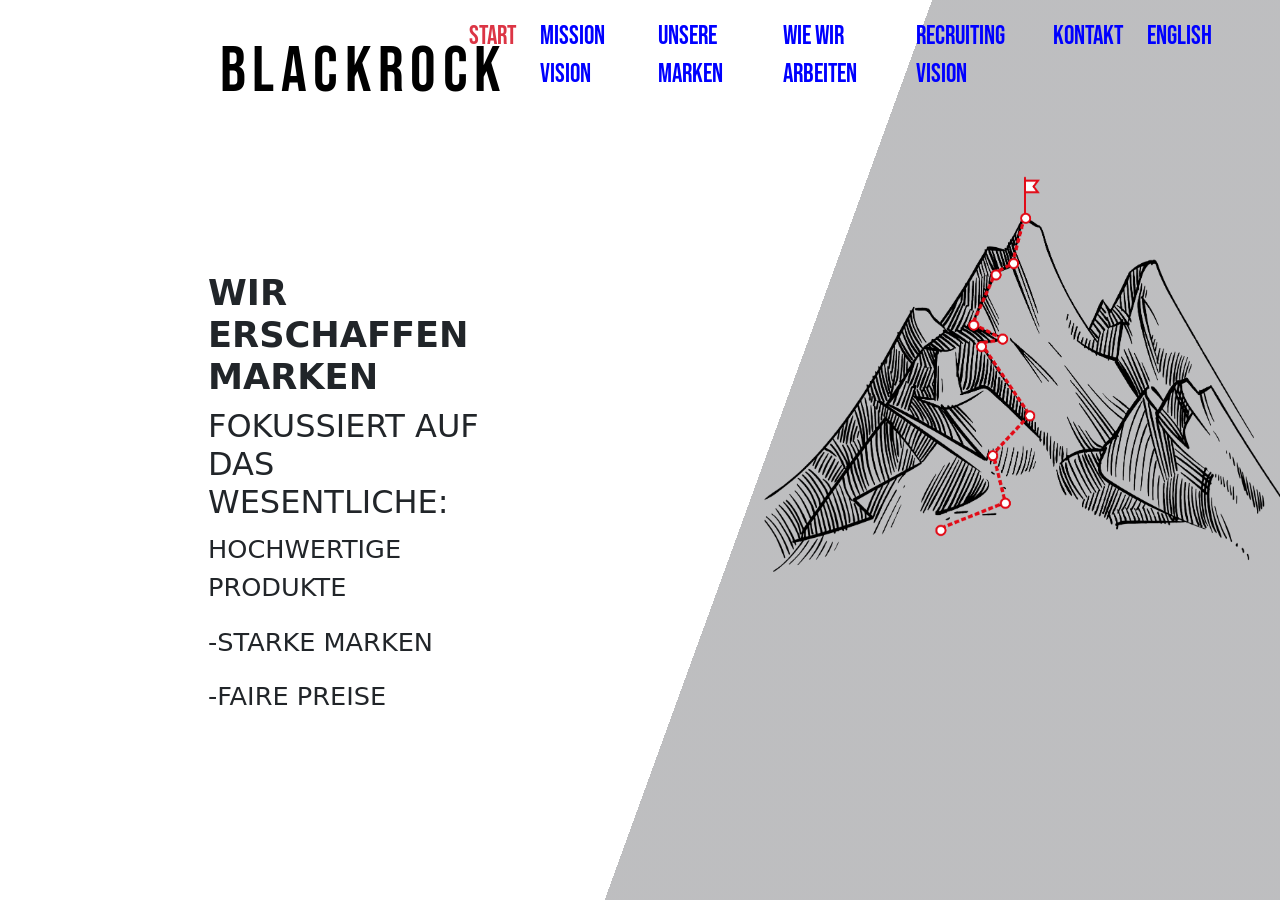
<file: index.html>
<!DOCTYPE html>
<html lang="en">
  <head>
    <meta charset="UTF-8" />
    <meta http-equiv="X-UA-Compatible" content="IE=edge" />
    <meta name="viewport" content="width=device-width, initial-scale=1.0" />
    <title>BLACKROCK</title>
    <link
      href="https://cdn.jsdelivr.net/npm/bootstrap@5.1.1/dist/css/bootstrap.min.css"
      rel="stylesheet"
      integrity="sha384-F3w7mX95PdgyTmZZMECAngseQB83DfGTowi0iMjiWaeVhAn4FJkqJByhZMI3AhiU"
      crossorigin="anonymous"
    />
    <link rel="stylesheet" href="./jeel.css" />
  </head>
  <body>
    <div class="bg mx-5">
      <header>
        <nav class="navbar navbar-expand-lg navbar-light">
          <div class="container-fluid">
            <a class="navbar-brand logo" href="#">BLACKROCK</a>
            <button
              class="navbar-toggler"
              type="button"
              data-bs-toggle="collapse"
              data-bs-target="#navbarNavAltMarkup"
              aria-controls="navbarNavAltMarkup"
              aria-expanded="false"
              aria-label="Toggle navigation"
            >
              <span class="navbar-toggler-icon"></span>
            </button>
            <div
              class="collapse navbar-collapse d-flex justify-content-end"
              id="navbarNavAltMarkup"
            >
              <div class="navbar-nav fs-4 pe-5">
                <a
                  class="nav-link active text-danger"
                  aria-current="page"
                  href="#"
                  >START</a
                >

                <a class="nav-link" href="./mission.html">MISSION VISION</a>
                <a href="./marken.html" class="nav-link">UNSERE MARKEN</a>
                <a class="nav-link" href="./wie.html">WIE WIR ARBEITEN</a>
                <a class="nav-link" href="./recruiting.html"
                  >RECRUITING VISION</a
                >
                <a class="nav-link" href="./kontakt.html">KONTAKT</a>
                <a class="nav-link me-5" href="./en_jeel.html">ENGLISH</a>
              </div>
            </div>
          </div>
        </nav>
      </header>

      <main>
        <div class="row">
          <div class="col-6">
            <div class="mainText">
              <h1>WIR ERSCHAFFEN MARKEN</h1>
              <h2>FOKUSSIERT AUF DAS WESENTLICHE:</h2>
              <p>HOCHWERTIGE PRODUKTE</p>
              <p>-STARKE MARKEN</p>
              <p>-FAIRE PREISE</p>
            </div>
          </div>
          <div class="col-6">
            <div class="mainImage">
              <img class="image-fluid" src="./images/01.png" alt="" />
            </div>
          </div>
        </div>
      </main>
    </div>

    <!-- JavaScript Bundle with Popper -->
    <script
      src="https://cdn.jsdelivr.net/npm/bootstrap@5.1.1/dist/js/bootstrap.bundle.min.js"
      integrity="sha384-/bQdsTh/da6pkI1MST/rWKFNjaCP5gBSY4sEBT38Q/9RBh9AH40zEOg7Hlq2THRZ"
      crossorigin="anonymous"
    ></script>
  </body>
</html>
</file>
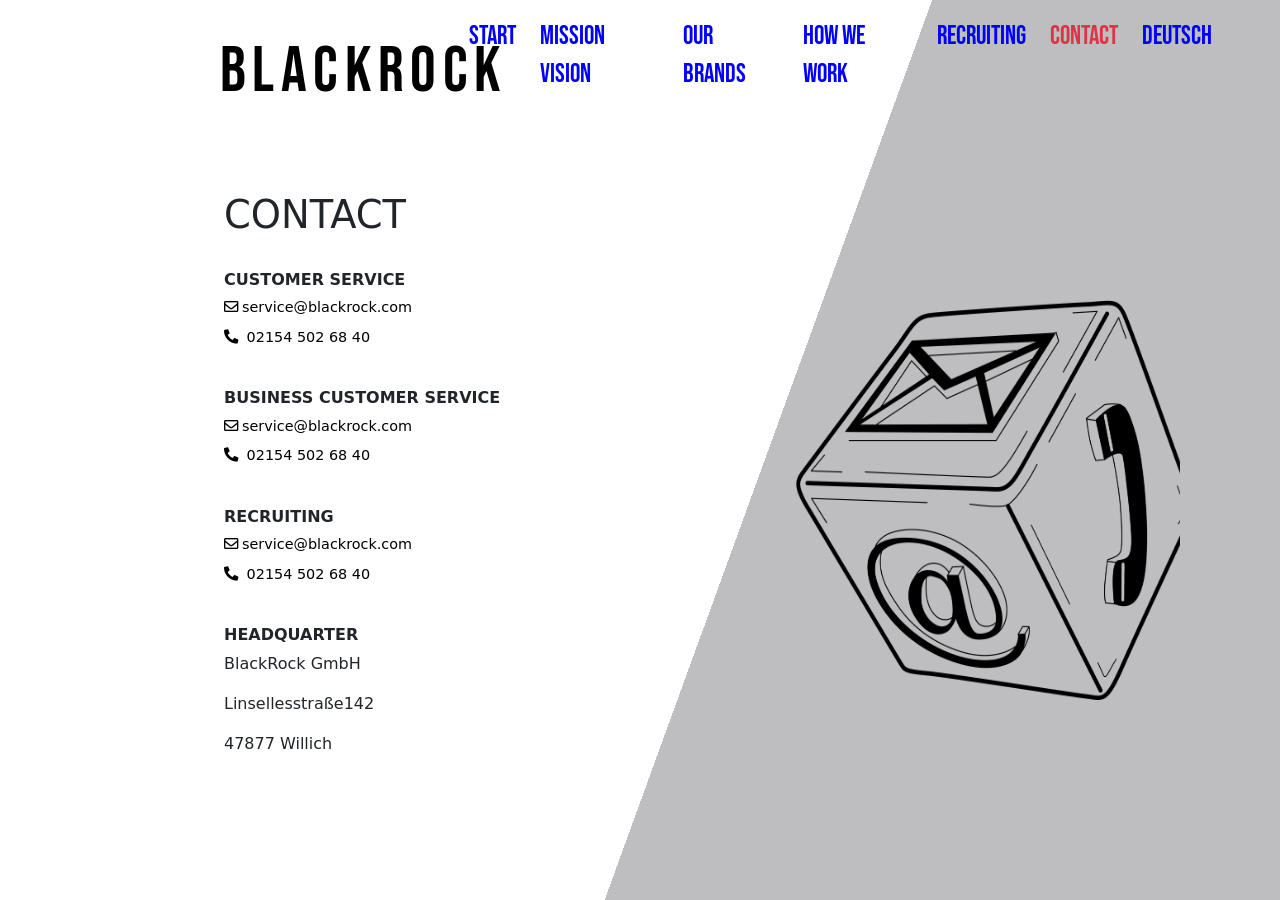
<file: en_contact.html>
<!DOCTYPE html>
<html lang="en">
  <head>
    <meta charset="UTF-8" />
    <meta http-equiv="X-UA-Compatible" content="IE=edge" />
    <meta name="viewport" content="width=device-width, initial-scale=1.0" />
    <title>BLACKROCK</title>
    <link
      href="https://cdn.jsdelivr.net/npm/bootstrap@5.1.1/dist/css/bootstrap.min.css"
      rel="stylesheet"
      integrity="sha384-F3w7mX95PdgyTmZZMECAngseQB83DfGTowi0iMjiWaeVhAn4FJkqJByhZMI3AhiU"
      crossorigin="anonymous"
    />
    <link rel="stylesheet" href="./jeel.css" />
    <link
      rel="stylesheet"
      href="https://use.fontawesome.com/releases/v5.15.4/css/all.css"
      integrity="sha384-DyZ88mC6Up2uqS4h/KRgHuoeGwBcD4Ng9SiP4dIRy0EXTlnuz47vAwmeGwVChigm"
      crossorigin="anonymous"
    />
  </head>
  <body>
    <div class="bg mx-5 kontakt">
      <header>
        <nav class="navbar navbar-expand-lg navbar-light">
          <div class="container-fluid">
            <a class="navbar-brand logo" href="./en_jeel.html">BLACKROCK</a>
            <button
              class="navbar-toggler"
              type="button"
              data-bs-toggle="collapse"
              data-bs-target="#navbarNavAltMarkup"
              aria-controls="navbarNavAltMarkup"
              aria-expanded="false"
              aria-label="Toggle navigation"
            >
              <span class="navbar-toggler-icon"></span>
            </button>
            <div
              class="collapse navbar-collapse d-flex justify-content-end"
              id="navbarNavAltMarkup"
            >
              <div class="navbar-nav fs-4 pe-5">
                <a class="nav-link" href="./en_jeel.html">START</a>
                <a class="nav-link" href="./en_mission.html">MISSION VISION</a>
                <a href="./en_marken.html" class="nav-link">OUR BRANDS</a>
                <a class="nav-link" href="./en_wie.html">HOW WE WORK</a>
                <a class="nav-link" href="./en_recruiting.html">RECRUITING</a>
                <a
                  class="nav-link active text-danger"
                  aria-current="page"
                  href="#"
                  >CONTACT</a
                >
                <a class="nav-link me-5" href="./index.html">DEUTSCH</a>
              </div>
            </div>
          </div>
        </nav>
      </header>

      <main class="kontakt-main">
        <h1>CONTACT</h1>
        <div class="kundenService">
          <h3>CUSTOMER SERVICE</h3>

          <a href="mailto:service@blackrock.com"
            ><i class="far fa-envelope me-1"></i>service@blackrock.com</a
          >

          <a href="tel:02154 502 68 40">
            <i class="fas fa-phone-alt me-1"></i> 02154 502 68 40</a
          >
        </div>

        <div class="kundenService">
          <h3>BUSINESS CUSTOMER SERVICE</h3>
          <a href="mailto:service@blackrock.com"
            ><i class="far fa-envelope me-1"></i>service@blackrock.com</a
          >

          <a href="tel:02154 502 68 40">
            <i class="fas fa-phone-alt me-1"></i> 02154 502 68 40</a
          >
        </div>

        <div class="kundenService">
          <h3>RECRUITING</h3>
          <a href="mailto:service@blackrock.com"
            ><i class="far fa-envelope me-1"></i>service@blackrock.com</a
          >

          <a href="tel:02154 502 68 40">
            <i class="fas fa-phone-alt me-1"></i> 02154 502 68 40</a
          >
        </div>

        <div class="kundenService">
          <h3>HEADQUARTER</h3>
          <p>BlackRock GmbH</p>
          <p>Linsellesstraße142</p>
          <p>47877 Willich</p>
        </div>
      </main>
    </div>
  </body>
</html>
</file>
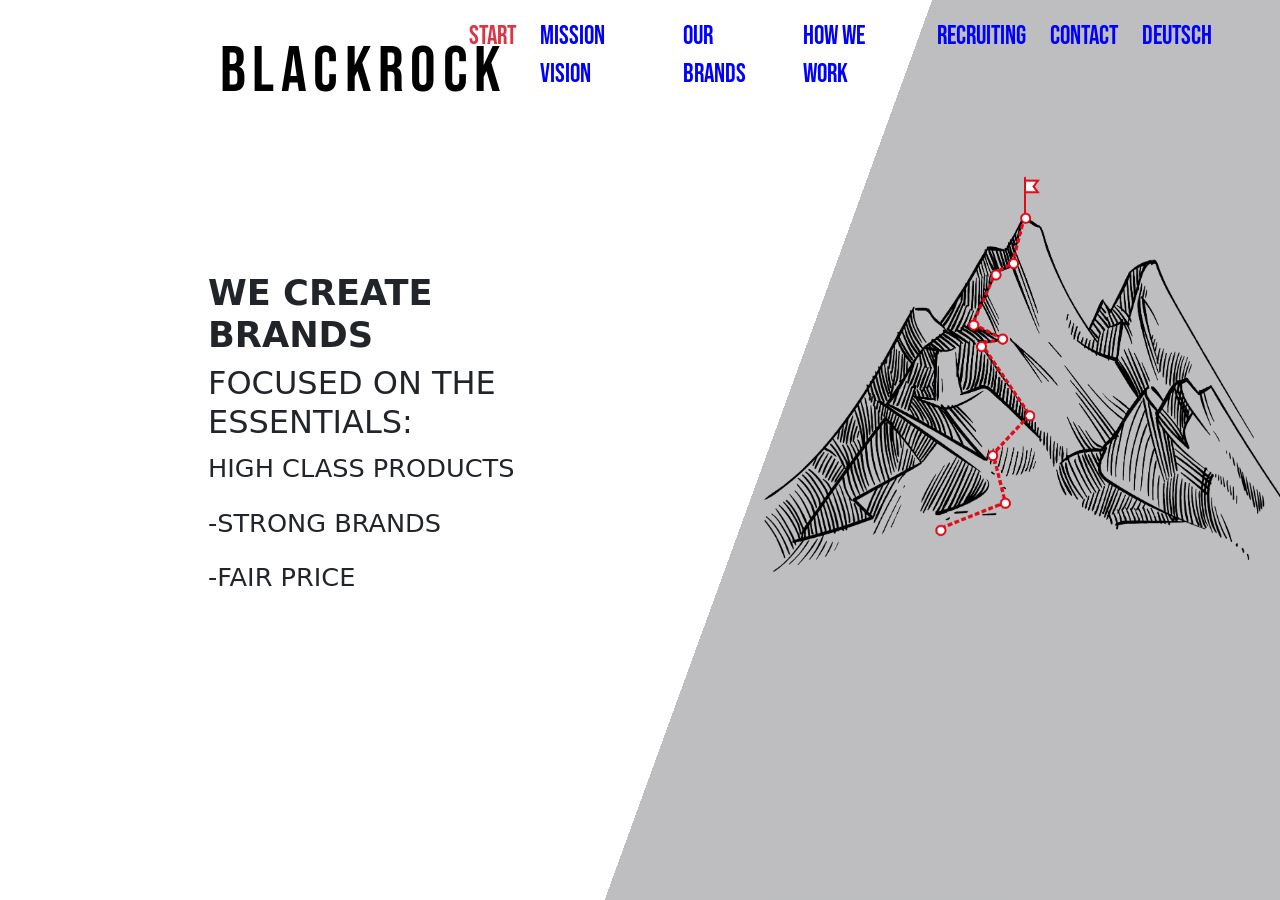
<file: en_jeel.html>
<!DOCTYPE html>
<html lang="en">
  <head>
    <meta charset="UTF-8" />
    <meta http-equiv="X-UA-Compatible" content="IE=edge" />
    <meta name="viewport" content="width=device-width, initial-scale=1.0" />
    <title>BLACKROCK</title>
    <link
      href="https://cdn.jsdelivr.net/npm/bootstrap@5.1.1/dist/css/bootstrap.min.css"
      rel="stylesheet"
      integrity="sha384-F3w7mX95PdgyTmZZMECAngseQB83DfGTowi0iMjiWaeVhAn4FJkqJByhZMI3AhiU"
      crossorigin="anonymous"
    />
    <link rel="stylesheet" href="./jeel.css" />
  </head>
  <body>
    <div class="bg mx-5">
      <header>
        <nav class="navbar navbar-expand-lg navbar-light">
          <div class="container-fluid">
            <a class="navbar-brand logo" href="#">BLACKROCK</a>
            <button
              class="navbar-toggler"
              type="button"
              data-bs-toggle="collapse"
              data-bs-target="#navbarNavAltMarkup"
              aria-controls="navbarNavAltMarkup"
              aria-expanded="false"
              aria-label="Toggle navigation"
            >
              <span class="navbar-toggler-icon"></span>
            </button>
            <div
              class="collapse navbar-collapse d-flex justify-content-end"
              id="navbarNavAltMarkup"
            >
              <div class="navbar-nav fs-4 pe-5">
                <a
                  class="nav-link active text-danger"
                  aria-current="page"
                  href="#"
                  >START</a
                >

                <a class="nav-link" href="./en_mission.html">MISSION VISION</a>
                <a href="./marken.html" class="nav-link">OUR BRANDS</a>
                <a class="nav-link" href="./en_wie.html">HOW WE WORK</a>
                <a class="nav-link" href="./en_recruiting.html"
                  >RECRUITING</a
                >
                <a class="nav-link" href="./en_contact.html">CONTACT</a>
                <a class="nav-link me-5" href="./index.html">DEUTSCH</a>
              </div>
            </div>
          </div>
        </nav>
      </header>

      <main>
        <div class="row">
          <div class="col-6">
            <div class="mainText">
              <h1>WE CREATE BRANDS</h1>
              <h2>FOCUSED ON THE ESSENTIALS:</h2>
              <p>HIGH CLASS PRODUCTS</p>
              <p>-STRONG BRANDS</p>
              <p>-FAIR PRICE</p>
            </div>
          </div>
          <div class="col-6">
            <div class="mainImage">
              <img class="image-fluid" src="./images/01.png" alt="" />
            </div>
          </div>
        </div>
      </main>
    </div>

    <!-- JavaScript Bundle with Popper -->
    <script
      src="https://cdn.jsdelivr.net/npm/bootstrap@5.1.1/dist/js/bootstrap.bundle.min.js"
      integrity="sha384-/bQdsTh/da6pkI1MST/rWKFNjaCP5gBSY4sEBT38Q/9RBh9AH40zEOg7Hlq2THRZ"
      crossorigin="anonymous"
    ></script>
  </body>
</html>
</file>
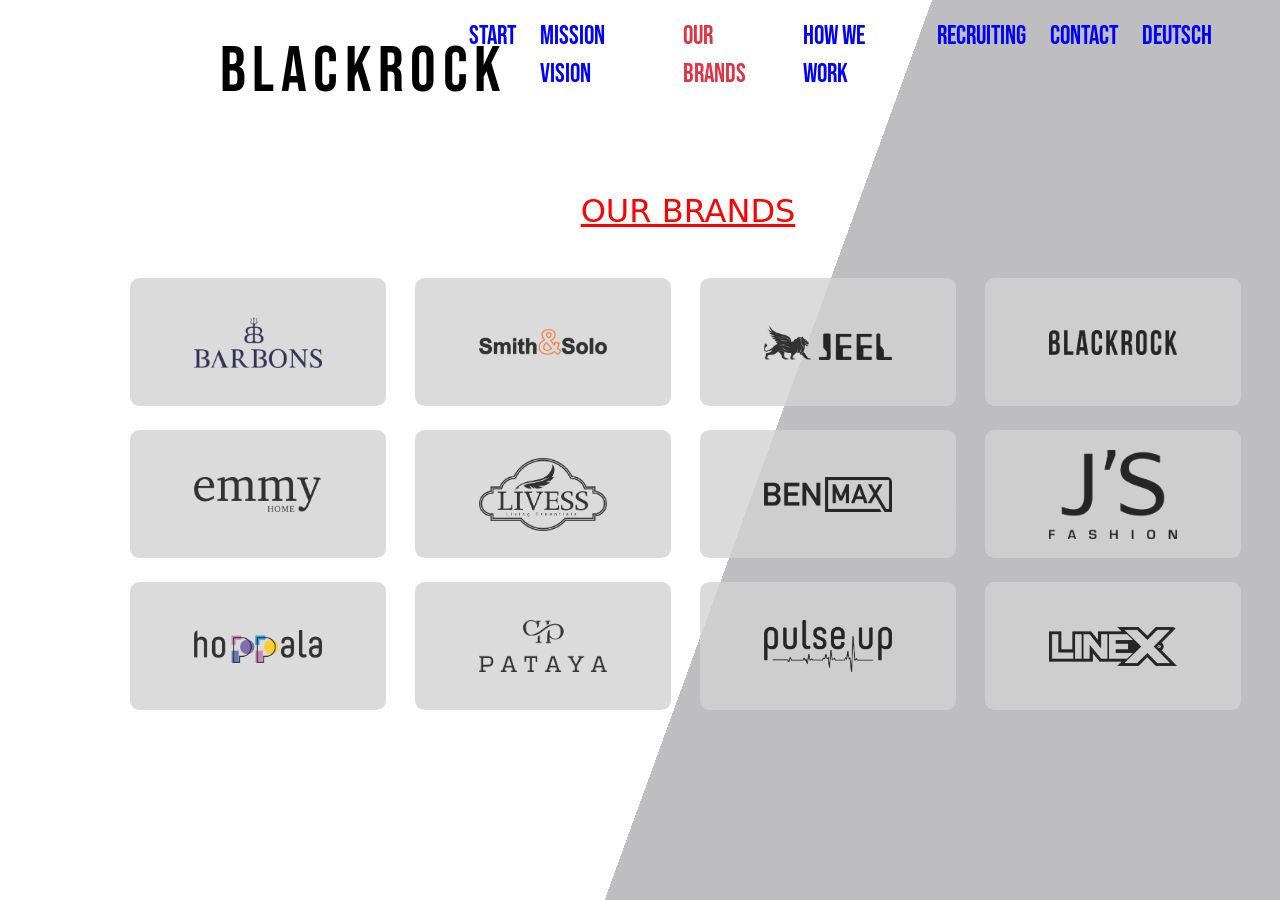
<file: en_marken.html>
<!DOCTYPE html>
<html lang="en">
  <head>
    <meta charset="UTF-8" />
    <meta http-equiv="X-UA-Compatible" content="IE=edge" />
    <meta name="viewport" content="width=device-width, initial-scale=1.0" />
    <title>BLACKROCK-UNSERE MARKEN</title>

    <link
      href="https://cdn.jsdelivr.net/npm/bootstrap@5.1.1/dist/css/bootstrap.min.css"
      rel="stylesheet"
      integrity="sha384-F3w7mX95PdgyTmZZMECAngseQB83DfGTowi0iMjiWaeVhAn4FJkqJByhZMI3AhiU"
      crossorigin="anonymous"
    />

    <link rel="stylesheet" href="./jeel.css" />
  </head>
  <body>
    <div class="bg mx-5">
      <header>
        <nav class="navbar navbar-expand-lg navbar-light">
          <div class="container-fluid">
            <a class="navbar-brand  logo" href="./en_jeel.html">BLACKROCK</a>
            <button
              class="navbar-toggler"
              type="button"
              data-bs-toggle="collapse"
              data-bs-target="#navbarNavAltMarkup"
              aria-controls="navbarNavAltMarkup"
              aria-expanded="false"
              aria-label="Toggle navigation"
            >
              <span class="navbar-toggler-icon"></span>
            </button>
            <div
              class="collapse navbar-collapse d-flex justify-content-end"
              id="navbarNavAltMarkup"
            >
              <div class="navbar-nav fs-4 pe-5">
                <a class="nav-link" href="./en_jeel.html">START</a>
                <a class="nav-link" href="./en_mission.html">MISSION VISION</a>
                <a
                  class="nav-link active text-danger"
                  aria-current="page"
                  href="#"
                  >OUR BRANDS</a
                >

                <a class="nav-link" href="./en_wie.html">HOW WE WORK</a>
                <a class="nav-link" href="./en_recruiting.html">RECRUITING</a>
                <a class="nav-link" href="./en_contact.html">CONTACT</a>
                <a class="nav-link me-5" href="/index.html">DEUTSCH</a>
              </div>
            </div>
          </div>
        </nav>
      </header>

      <main>
        <h2 class="marken-h2">OUR BRANDS</h2>
        <div class="container marken-container">
          <div class="row g-4 mt-3">
            <div class="col">
              <div class="card">
                <img src="./images/07.png" alt="..." />
              </div>
            </div>

            <div class="col">
              <div class="card">
                <img src="./images/08.png" class="card-img-top" alt="..." />
              </div>
            </div>

            <div class="col">
              <div class="card">
                <img src="./images/09.png" class="card-img-top" alt="..." />
              </div>
            </div>

            <div class="col">
              <div class="card">
                <img src="./images/10.png" class="card-img-top" alt="..." />
              </div>
            </div>

            <div class="col">
              <div class="card">
                <img src="./images/11.png" class="card-img-top" alt="..." />
              </div>
            </div>

            <div class="col">
              <div class="card">
                <img src="./images/12.png" class="card-img-top" alt="..." />
              </div>
            </div>

            <div class="col">
              <div class="card">
                <img src="./images/13.png" class="card-img-top" alt="..." />
              </div>
            </div>

            <div class="col">
              <div class="card">
                <img src="./images/14.png" class="card-img-top" alt="..." />
              </div>
            </div>

            <div class="col">
              <div class="card">
                <img src="./images/15.png" class="card-img-top" alt="..." />
              </div>
            </div>

            <div class="col">
              <div class="card">
                <img src="./images/16.png" class="card-img-top" alt="..." />
              </div>
            </div>

            <div class="col">
              <div class="card">
                <img src="./images/17.png" class="card-img-top" alt="..." />
              </div>
            </div>

            <div class="col">
              <div class="card">
                <img src="./images/18.png" class="card-img-top" alt="..." />
              </div>
            </div>
          </div>
        </div>
      </main>
    </div>

    <!-- JavaScript Bundle with Popper -->
    <script
      src="https://cdn.jsdelivr.net/npm/bootstrap@5.1.1/dist/js/bootstrap.bundle.min.js"
      integrity="sha384-/bQdsTh/da6pkI1MST/rWKFNjaCP5gBSY4sEBT38Q/9RBh9AH40zEOg7Hlq2THRZ"
      crossorigin="anonymous"
    ></script>
  </body>
</html>
</file>
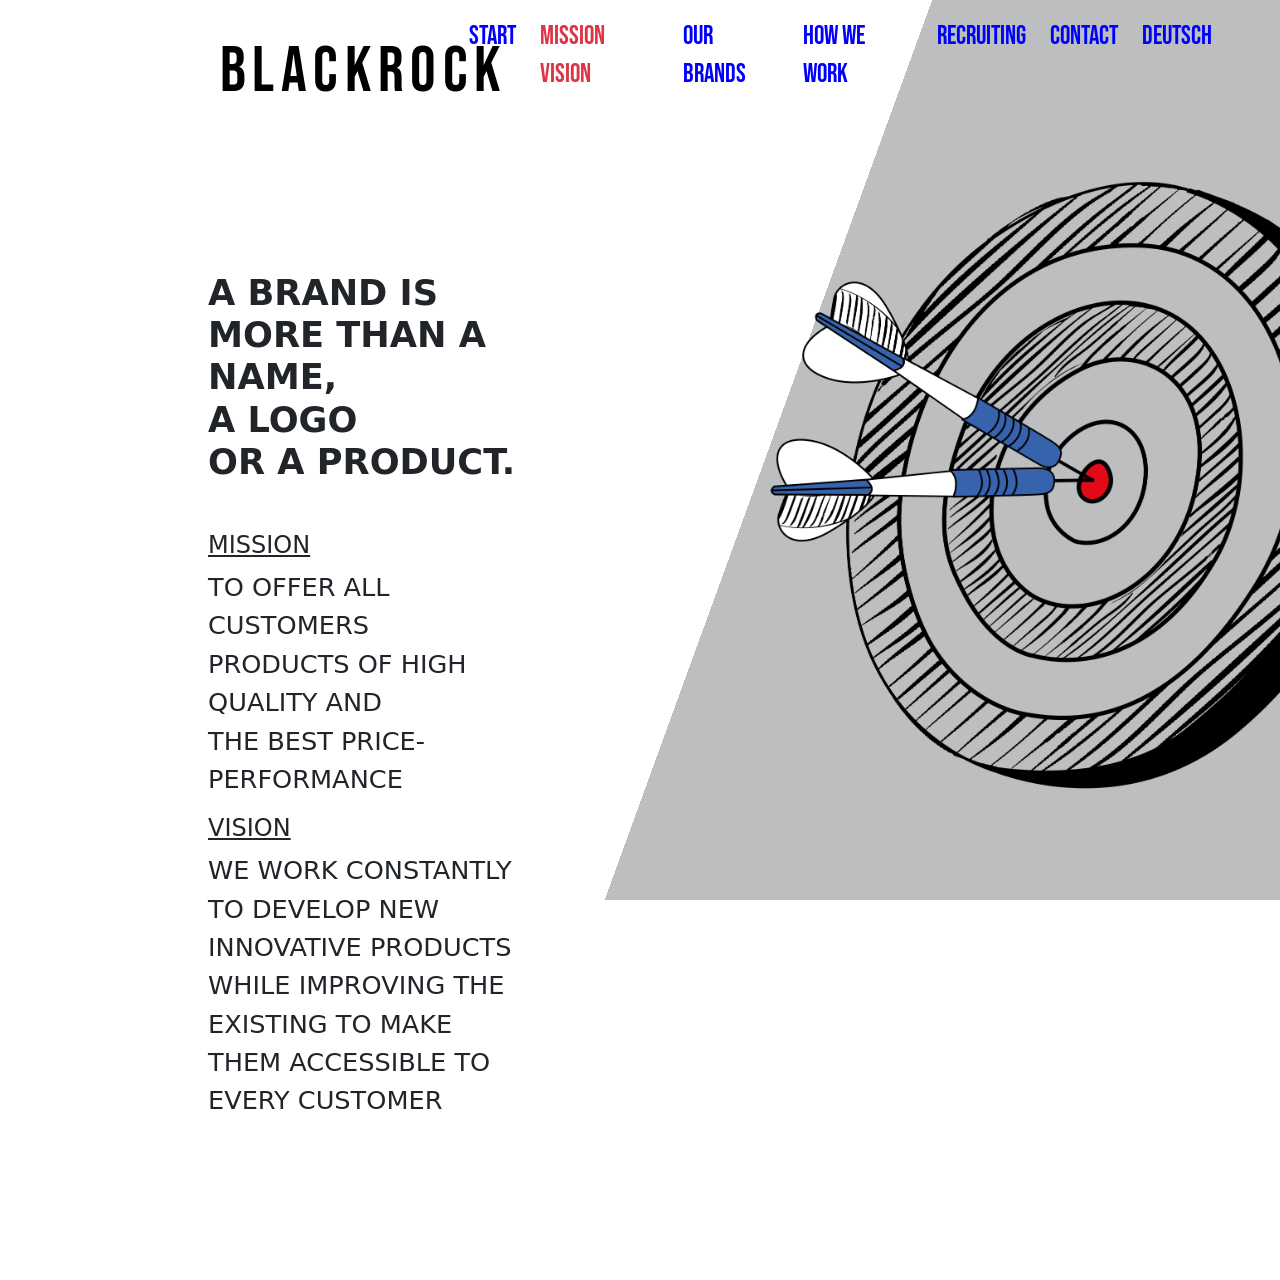
<file: en_mission.html>
<!DOCTYPE html>
<html lang="en">
  <head>
    <meta charset="UTF-8" />
    <meta http-equiv="X-UA-Compatible" content="IE=edge" />
    <meta name="viewport" content="width=device-width, initial-scale=1.0" />
    <title>BLACKROCK-OUR MISSION</title>
   
    <link
      href="https://cdn.jsdelivr.net/npm/bootstrap@5.1.1/dist/css/bootstrap.min.css"
      rel="stylesheet"
      integrity="sha384-F3w7mX95PdgyTmZZMECAngseQB83DfGTowi0iMjiWaeVhAn4FJkqJByhZMI3AhiU"
      crossorigin="anonymous"
    />
    <link rel="stylesheet" href="./jeel.css" />
  </head>
  <body>
    <div class="bg mx-5">
      <header>
        <nav class="navbar navbar-expand-lg navbar-light">
          <div class="container-fluid">
            <a class="navbar-brand logo" href="./en_jeel.html">BLACKROCK</a>
            <button
              class="navbar-toggler"
              type="button"
              data-bs-toggle="collapse"
              data-bs-target="#navbarNavAltMarkup"
              aria-controls="navbarNavAltMarkup"
              aria-expanded="false"
              aria-label="Toggle navigation"
            >
              <span class="navbar-toggler-icon"></span>
            </button>
            <div
              class="collapse navbar-collapse d-flex justify-content-end"
              id="navbarNavAltMarkup"
            >
              <div class="navbar-nav fs-4 pe-5">
                <a class="nav-link" href="./en_jeel.html">START</a>
                <a
                  class="nav-link active text-danger"
                  aria-current="page"
                  href="#"
                  >MISSION VISION</a
                >

                <a href="./en_marken.html" class="nav-link">OUR BRANDS</a>
                <a class="nav-link" href="./en_wie.html">HOW WE WORK</a>
                <a class="nav-link" href="./en_recruiting.html">RECRUITING</a>
                <a class="nav-link" href="./en_contact.html">CONTACT</a>
                <a class="nav-link me-5" href="./index.html">DEUTSCH</a>
              </div>
            </div>
          </div>
        </nav>
      </header>

      <main>
        <div class="row">
          <div class="col-6">
            <div class="mainText">
              <h1 class="mb-5">
                A BRAND IS MORE THAN A NAME, <br />
                A LOGO <br />
                OR A PRODUCT.
              </h1>
              <h4><u>MISSION</u></h4>
              <p>
                TO OFFER ALL CUSTOMERS PRODUCTS OF HIGH QUALITY AND <br> THE BEST PRICE-PERFORMANCE
              </p>
              <h4><u>VISION</u></h4>
              <p>
               WE WORK CONSTANTLY TO DEVELOP NEW INNOVATIVE PRODUCTS <br> WHILE IMPROVING THE EXISTING TO MAKE THEM ACCESSIBLE TO EVERY CUSTOMER
              </p>
            </div>
          </div>
          <div class="col-6">
            <div class="mainImage">
              <img class="image-fluid" src="./images/02.png" alt="" />
            </div>
          </div>
        </div>
      </main>
    </div>

    <!-- JavaScript Bundle with Popper -->
    <script
      src="https://cdn.jsdelivr.net/npm/bootstrap@5.1.1/dist/js/bootstrap.bundle.min.js"
      integrity="sha384-/bQdsTh/da6pkI1MST/rWKFNjaCP5gBSY4sEBT38Q/9RBh9AH40zEOg7Hlq2THRZ"
      crossorigin="anonymous"
    ></script>
  </body>
</html>
</file>
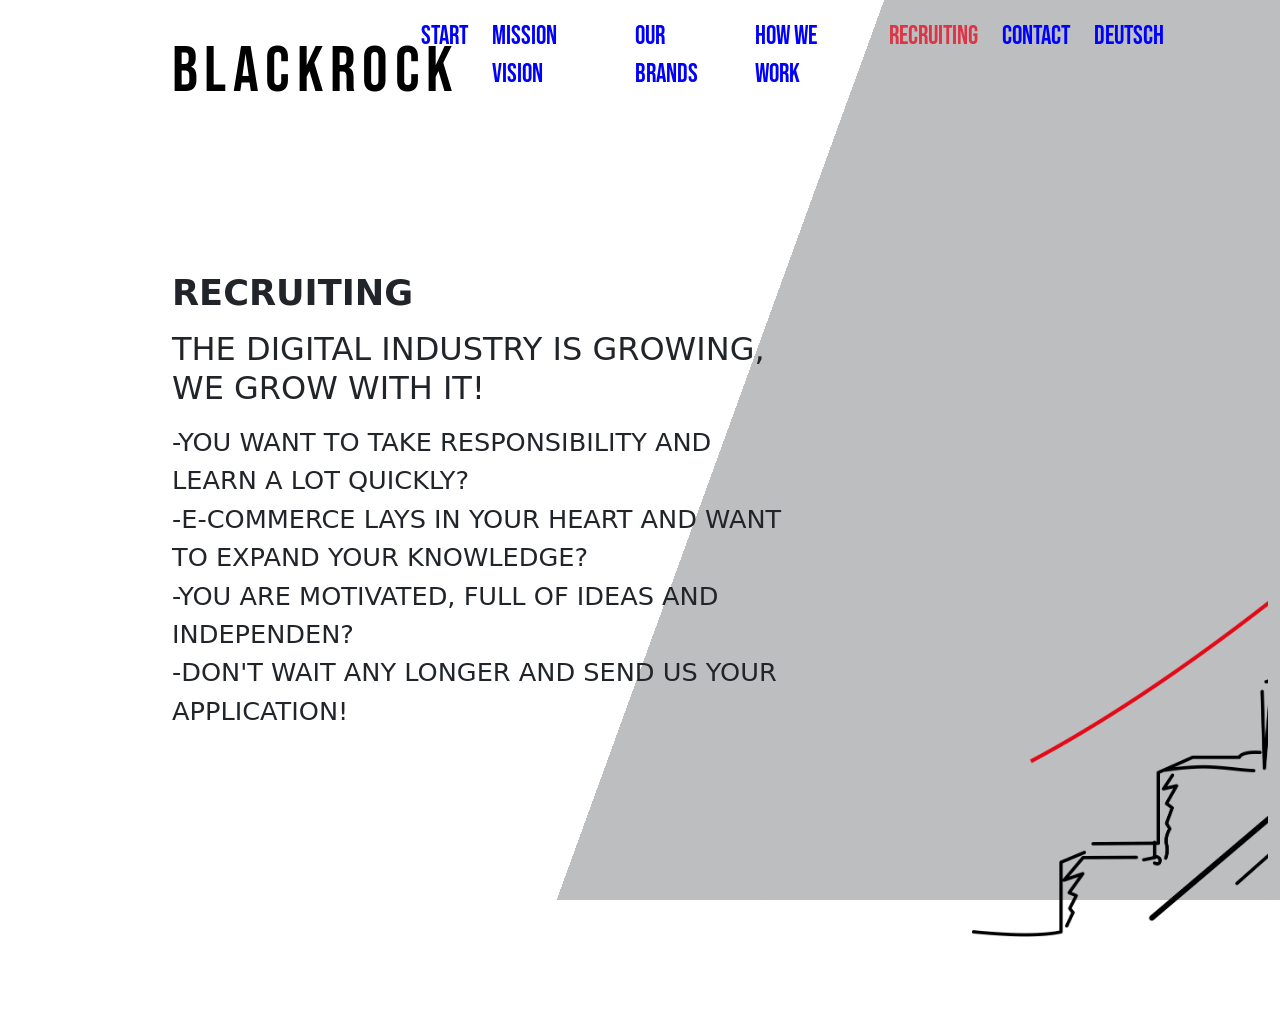
<file: en_recruiting.html>
<!DOCTYPE html>
<html lang="en">
  <head>
    <meta charset="UTF-8" />
    <meta http-equiv="X-UA-Compatible" content="IE=edge" />
    <meta name="viewport" content="width=device-width, initial-scale=1.0" />
    <title>BLACKROCK-RECRUITING</title>

    <link
      href="https://cdn.jsdelivr.net/npm/bootstrap@5.1.1/dist/css/bootstrap.min.css"
      rel="stylesheet"
      integrity="sha384-F3w7mX95PdgyTmZZMECAngseQB83DfGTowi0iMjiWaeVhAn4FJkqJByhZMI3AhiU"
      crossorigin="anonymous"
    />
    <link rel="stylesheet" href="./jeel.css" />
  </head>

  <body>
    <div class="bg">
      <header>
        <nav class="navbar navbar-expand-lg navbar-light">
          <div class="container-fluid">
            <a class="navbar-brand logo" href="#">BLACKROCK</a>
            <button
              class="navbar-toggler"
              type="button"
              data-bs-toggle="collapse"
              data-bs-target="#navbarNavAltMarkup"
              aria-controls="navbarNavAltMarkup"
              aria-expanded="false"
              aria-label="Toggle navigation"
            >
              <span class="navbar-toggler-icon"></span>
            </button>
            <div
              class="collapse navbar-collapse d-flex justify-content-end"
              id="navbarNavAltMarkup"
            >
              <div class="navbar-nav fs-4 pe-5">
                <a class="nav-link" href="./en_jeel.html">START</a>

                <a class="nav-link" href="./en_mission.html">MISSION VISION</a>
                <a href="./en_marken.html" class="nav-link">OUR BRANDS</a>
                <a class="nav-link" href="./en_wie.html">HOW WE WORK</a>
                <a
                  class="nav-link active text-danger"
                  aria-current="page"
                  href="#"
                  >RECRUITING</a
                >
                <a class="nav-link" href="./en_contact.html">CONTACT</a>
                <a class="nav-link me-5" href="./index.html">DEUTSCH</a>
              </div>
            </div>
          </div>
        </nav>
      </header>

      <main class="container-fluid recruiting-main-container">
        <div class="recruiting-part">
          <div class="rec-img">
            <img src="./images/03.png" alt="" />
          </div>

          <div class="recruiting-text">
            <h2 class="mb-3">RECRUITING</h2>
            <h5 class="mb-3">
              THE DIGITAL INDUSTRY IS GROWING, WE GROW WITH IT!
            </h5>
            <ul>
              <li>
                -YOU WANT TO TAKE RESPONSIBILITY AND LEARN A LOT QUICKLY?
              </li>
              <li>
                -E-COMMERCE LAYS IN YOUR HEART AND WANT TO EXPAND YOUR KNOWLEDGE?
              </li>
              <li>-YOU ARE MOTIVATED, FULL OF IDEAS AND INDEPENDEN?</li>
              <li>-DON'T WAIT ANY LONGER AND SEND US YOUR APPLICATION!</li>
            </ul>
          </div>
        </div>
      </main>
    </div>

    <!-- JavaScript Bundle with Popper -->
    <script
      src="https://cdn.jsdelivr.net/npm/bootstrap@5.1.1/dist/js/bootstrap.bundle.min.js"
      integrity="sha384-/bQdsTh/da6pkI1MST/rWKFNjaCP5gBSY4sEBT38Q/9RBh9AH40zEOg7Hlq2THRZ"
      crossorigin="anonymous"
    ></script>
  </body>
</html>
</file>
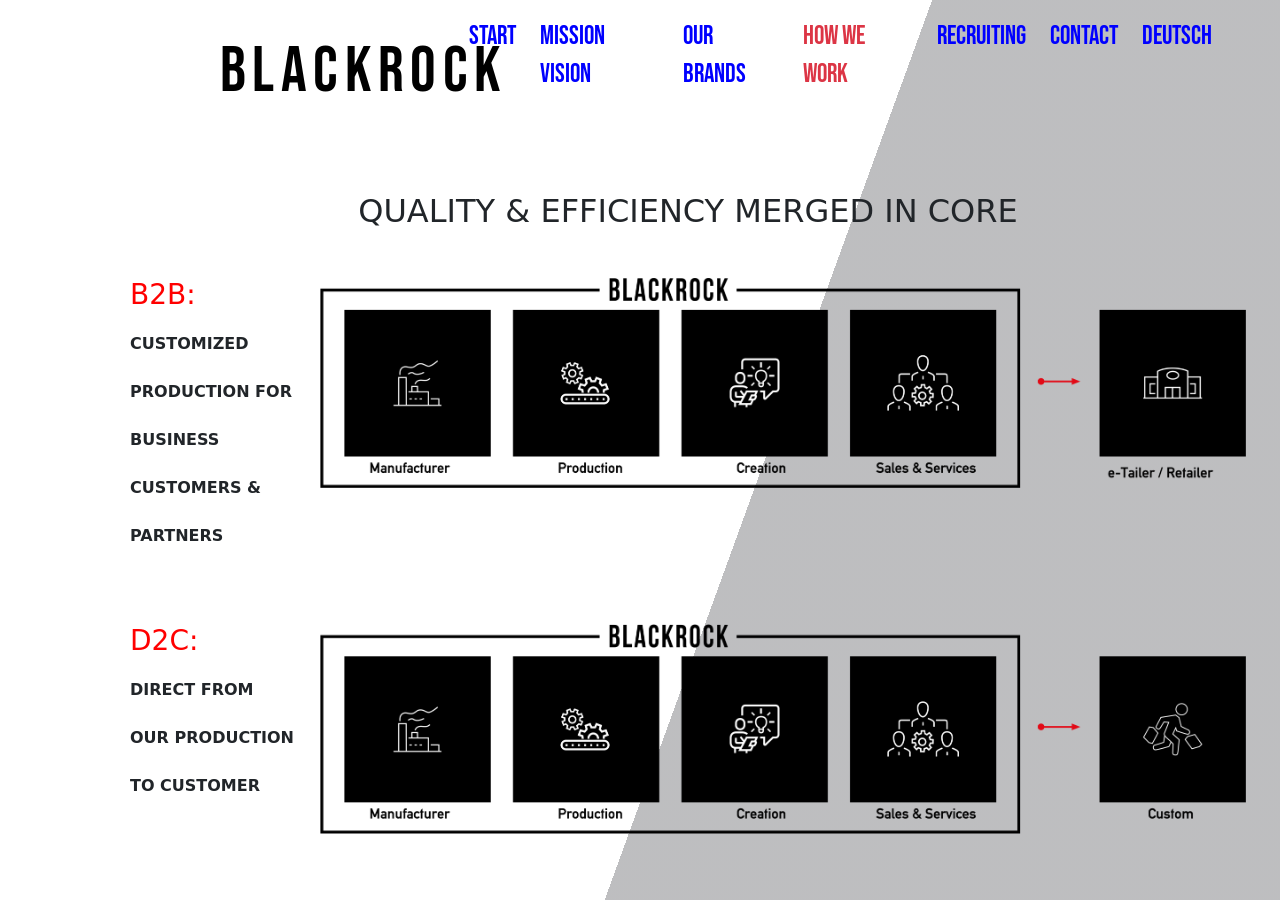
<file: en_wie.html>
<!DOCTYPE html>
<html lang="en">

<head>
    <meta charset="UTF-8" />
    <meta http-equiv="X-UA-Compatible" content="IE=edge" />
    <meta name="viewport" content="width=device-width, initial-scale=1.0" />
    <title>BLACKROCK-WIE WIR ARBEITEN</title>
    <link href="https://cdn.jsdelivr.net/npm/bootstrap@5.1.1/dist/css/bootstrap.min.css" rel="stylesheet"
        integrity="sha384-F3w7mX95PdgyTmZZMECAngseQB83DfGTowi0iMjiWaeVhAn4FJkqJByhZMI3AhiU" crossorigin="anonymous" />

    <link rel="stylesheet" href="./jeel.css" />
</head>

<body>
    <div class="bg mx-5">
        <header>
            <nav class="navbar navbar-expand-lg navbar-light">
                <div class="container-fluid">
                    <a class="navbar-brand logo" href="./jeel.html">BLACKROCK</a>
                    <button class="navbar-toggler" type="button" data-bs-toggle="collapse"
                        data-bs-target="#navbarNavAltMarkup" aria-controls="navbarNavAltMarkup" aria-expanded="false"
                        aria-label="Toggle navigation">
                        <span class="navbar-toggler-icon"></span>
                    </button>
                    <div class="collapse navbar-collapse d-flex justify-content-end" id="navbarNavAltMarkup">
                        <div class="navbar-nav fs-4 pe-5">
                            <a class="nav-link" href="./en_jeel.html">START</a>
                            <a class="nav-link" href="./en_mission.html">MISSION VISION</a>
                            <a class="nav-link" href="./en_marken.html">OUR BRANDS</a>
                            <a class="nav-link active text-danger" aria-current="page" href="#">HOW WE WORK</a>

                            <a class="nav-link" href="./en_recruiting.html">RECRUITING</a>
                            <a class="nav-link" href="./en_contact.html">CONTACT</a>
                            <a class="nav-link me-5" href="./index.html">DEUTSCH</a>
                        </div>
                    </div>
                </div>
            </nav>
        </header>

        <main>
            <div class="container wie">

                <div class="row wie-header">
                    <div class="col-12">
                        <h2 class="wie-h2">QUALITY & EFFICIENCY MERGED IN CORE</h2>
                    </div>
                </div>

                <div class="row part1 wie-part mb-5">
                    <div class="col-2">
                        <h3>B2B:</h3>
                        <p>CUSTOMIZED PRODUCTION FOR BUSINESS CUSTOMERS & PARTNERS</p>
                    </div>

                    <div class="col-10">
                        <img src="./images/05.png" alt="" />
                    </div>
                </div>


                <div class="row part1 wie-part">
                    <div class="col-2">
                        <h3>D2C:</h3>
                        <p>DIRECT FROM OUR PRODUCTION TO CUSTOMER</p>
                    </div>

                    <div class="col-10">
                        <img src="./images/06.png" alt="" />
                    </div>
                </div>
            </div>

    </div>

    </main>
    </div>

    <!-- JavaScript Bundle with Popper -->
    <script src="https://cdn.jsdelivr.net/npm/bootstrap@5.1.1/dist/js/bootstrap.bundle.min.js"
        integrity="sha384-/bQdsTh/da6pkI1MST/rWKFNjaCP5gBSY4sEBT38Q/9RBh9AH40zEOg7Hlq2THRZ" crossorigin="anonymous">
    </script>
</body>

</html>
</file>
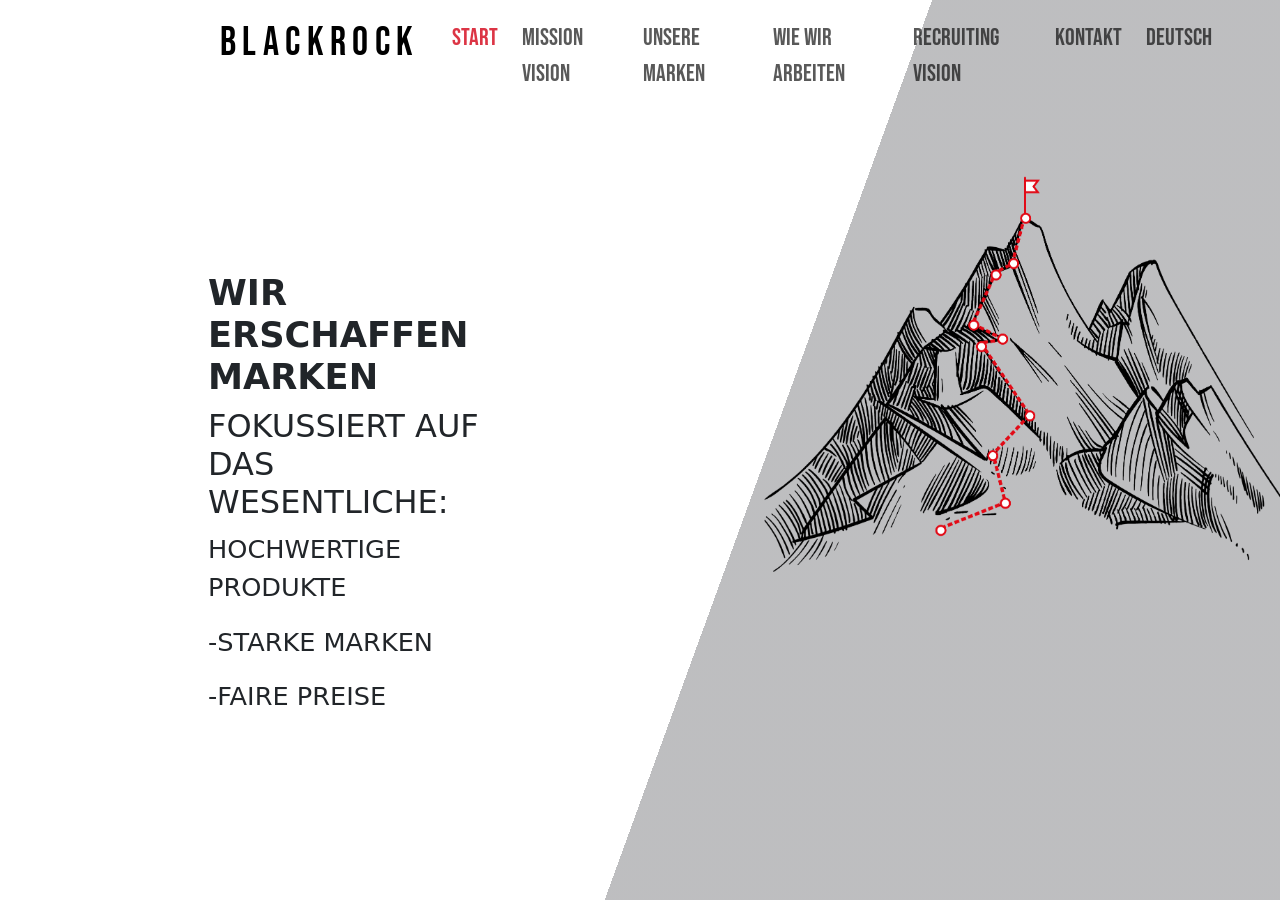
<file: jeel.html>
<!DOCTYPE html>
<html lang="en">
  <head>
    <meta charset="UTF-8" />
    <meta http-equiv="X-UA-Compatible" content="IE=edge" />
    <meta name="viewport" content="width=device-width, initial-scale=1.0" />
    <title>BLACKROCK</title>
    <link rel="stylesheet" href="./jeel.css" />
    <link
      href="https://cdn.jsdelivr.net/npm/bootstrap@5.1.1/dist/css/bootstrap.min.css"
      rel="stylesheet"
      integrity="sha384-F3w7mX95PdgyTmZZMECAngseQB83DfGTowi0iMjiWaeVhAn4FJkqJByhZMI3AhiU"
      crossorigin="anonymous"
    />
  </head>
  <body>
    <div class="bg mx-5">
      <header>
        <nav class="navbar navbar-expand-lg navbar-light">
          <div class="container-fluid">
            <a class="navbar-brand fs-1 logo" href="#">BLACKROCK</a>
            <button
              class="navbar-toggler"
              type="button"
              data-bs-toggle="collapse"
              data-bs-target="#navbarNavAltMarkup"
              aria-controls="navbarNavAltMarkup"
              aria-expanded="false"
              aria-label="Toggle navigation"
            >
              <span class="navbar-toggler-icon"></span>
            </button>
            <div
              class="collapse navbar-collapse d-flex justify-content-end"
              id="navbarNavAltMarkup"
            >
              <div class="navbar-nav fs-4 pe-5">
                <a
                  class="nav-link active text-danger"
                  aria-current="page"
                  href="#"
                  >START</a
                >

                <a class="nav-link" href="./mission.html">MISSION VISION</a>
                <a href="./marken.html" class="nav-link">UNSERE MARKEN</a>
                <a class="nav-link" href="./wie.html">WIE WIR ARBEITEN</a>
                <a class="nav-link" href="./recruiting.html">RECRUITING VISION</a>
                <a class="nav-link" href="./kontakt.html" >KONTAKT</a>
                <a class="nav-link me-5">DEUTSCH</a>
              </div>
            </div>
          </div>
        </nav>
      </header>

      <main>
        <div class="row">
          <div class="col-6">
            <div class="mainText">
              <h1>WIR ERSCHAFFEN MARKEN</h1>
              <h2>FOKUSSIERT AUF DAS WESENTLICHE:</h2>
              <p>HOCHWERTIGE PRODUKTE</p>
              <p>-STARKE MARKEN</p>
              <p>-FAIRE PREISE</p>
            </div>
          </div>
          <div class="col-6">
            <div class="mainImage">
              <img class="image-fluid" src="./images/01.png" alt="" />
            </div>
          </div>
        </div>
      </main>
    </div>

    <!-- JavaScript Bundle with Popper -->
    <script
      src="https://cdn.jsdelivr.net/npm/bootstrap@5.1.1/dist/js/bootstrap.bundle.min.js"
      integrity="sha384-/bQdsTh/da6pkI1MST/rWKFNjaCP5gBSY4sEBT38Q/9RBh9AH40zEOg7Hlq2THRZ"
      crossorigin="anonymous"
    ></script>
  </body>
</html>
</file>
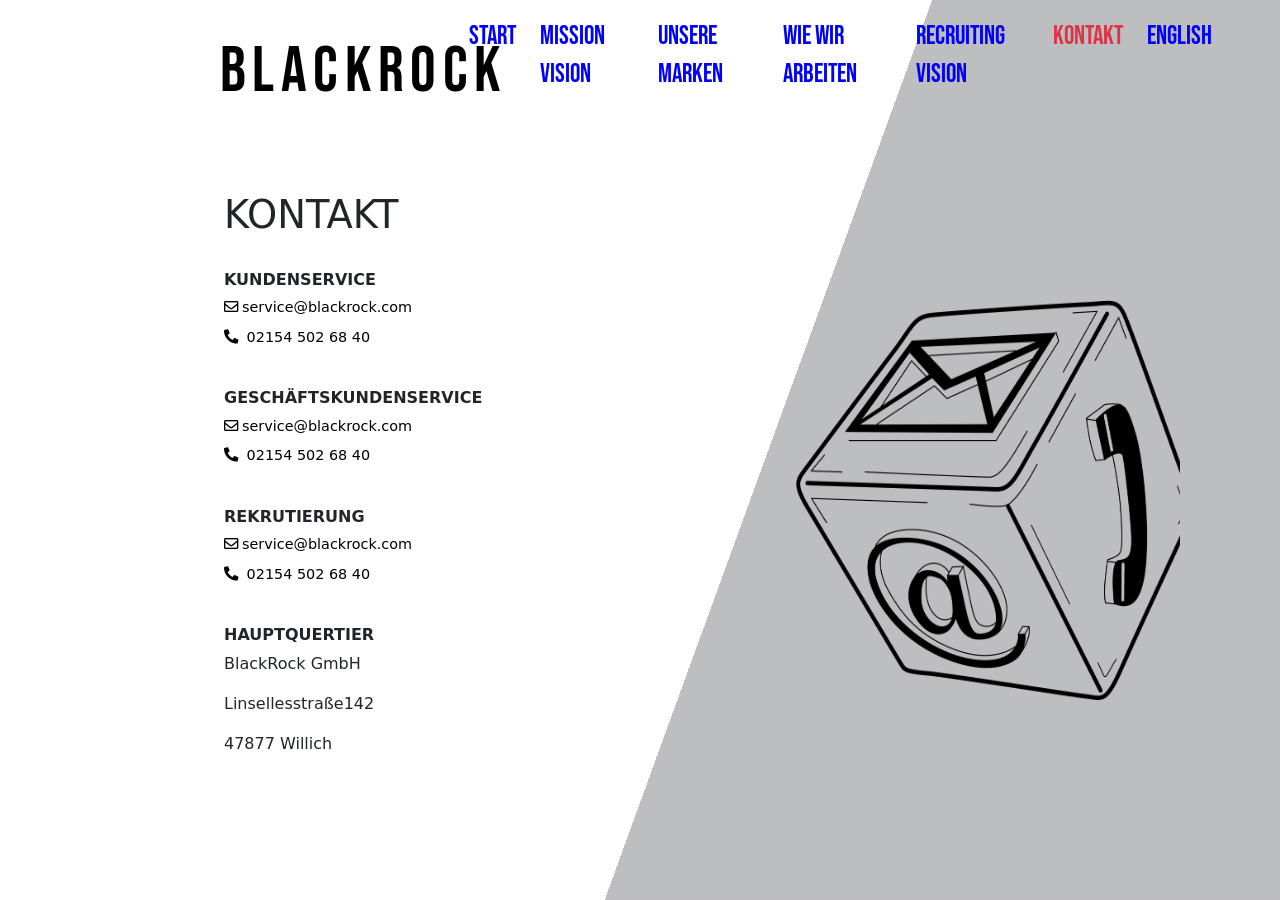
<file: kontakt.html>
<!DOCTYPE html>
<html lang="en">
  <head>
    <meta charset="UTF-8" />
    <meta http-equiv="X-UA-Compatible" content="IE=edge" />
    <meta name="viewport" content="width=device-width, initial-scale=1.0" />
    <title>BLACKROCK</title>
    <link
      href="https://cdn.jsdelivr.net/npm/bootstrap@5.1.1/dist/css/bootstrap.min.css"
      rel="stylesheet"
      integrity="sha384-F3w7mX95PdgyTmZZMECAngseQB83DfGTowi0iMjiWaeVhAn4FJkqJByhZMI3AhiU"
      crossorigin="anonymous"
    />
    <link rel="stylesheet" href="./jeel.css" />
    <link
      rel="stylesheet"
      href="https://use.fontawesome.com/releases/v5.15.4/css/all.css"
      integrity="sha384-DyZ88mC6Up2uqS4h/KRgHuoeGwBcD4Ng9SiP4dIRy0EXTlnuz47vAwmeGwVChigm"
      crossorigin="anonymous"
    />
  </head>
  <body>
    <div class="bg mx-5 kontakt">
      <header>
        <nav class="navbar navbar-expand-lg navbar-light">
          <div class="container-fluid">
            <a class="navbar-brand logo" href="./jeel.html">BLACKROCK</a>
            <button
              class="navbar-toggler"
              type="button"
              data-bs-toggle="collapse"
              data-bs-target="#navbarNavAltMarkup"
              aria-controls="navbarNavAltMarkup"
              aria-expanded="false"
              aria-label="Toggle navigation"
            >
              <span class="navbar-toggler-icon"></span>
            </button>
            <div
              class="collapse navbar-collapse d-flex justify-content-end"
              id="navbarNavAltMarkup"
            >
              <div class="navbar-nav fs-4 pe-5">
                <a class="nav-link" href="./index.html">START</a>
                <a class="nav-link" href="./mission.html">MISSION VISION</a>
                <a href="./marken.html" class="nav-link">UNSERE MARKEN</a>
                <a class="nav-link" href="./wie.html">WIE WIR ARBEITEN</a>
                <a class="nav-link" href="./recruiting.html"
                  >RECRUITING VISION</a
                >
                <a
                  class="nav-link active text-danger"
                  aria-current="page"
                  href="#"
                  >KONTAKT</a
                >
                <a class="nav-link me-5" href="./en_jeel.html">ENGLISH</a>
              </div>
            </div>
          </div>
        </nav>
      </header>

      <main class="kontakt-main">
        <h1>KONTAKT</h1>
        <div class="kundenService">
          <h3>KUNDENSERVICE</h3>

          <a href="mailto:service@blackrock.com"
            ><i class="far fa-envelope me-1"></i>service@blackrock.com</a
          >

          <a href="tel:02154 502 68 40">
            <i class="fas fa-phone-alt me-1"></i> 02154 502 68 40</a
          >
        </div>

        <div class="kundenService">
          <h3>GESCHÄFTSKUNDENSERVICE</h3>
          <a href="mailto:service@blackrock.com"
          ><i class="far fa-envelope me-1"></i>service@blackrock.com</a
        >

        <a href="tel:02154 502 68 40">
          <i class="fas fa-phone-alt me-1"></i> 02154 502 68 40</a
        >
        </div>

        <div class="kundenService">
          <h3>REKRUTIERUNG</h3>
          <a href="mailto:service@blackrock.com"
            ><i class="far fa-envelope me-1"></i>service@blackrock.com</a
          >

          <a href="tel:02154 502 68 40">
            <i class="fas fa-phone-alt me-1"></i> 02154 502 68 40</a
          >
        </div>

        <div class="kundenService">
          <h3>HAUPTQUERTIER</h3>
          <p>BlackRock GmbH</p>
          <p>Linsellesstraße142</p>
          <p>47877 Willich</p>
        </div>
      </main>
    </div>
  </body>
</html>
</file>
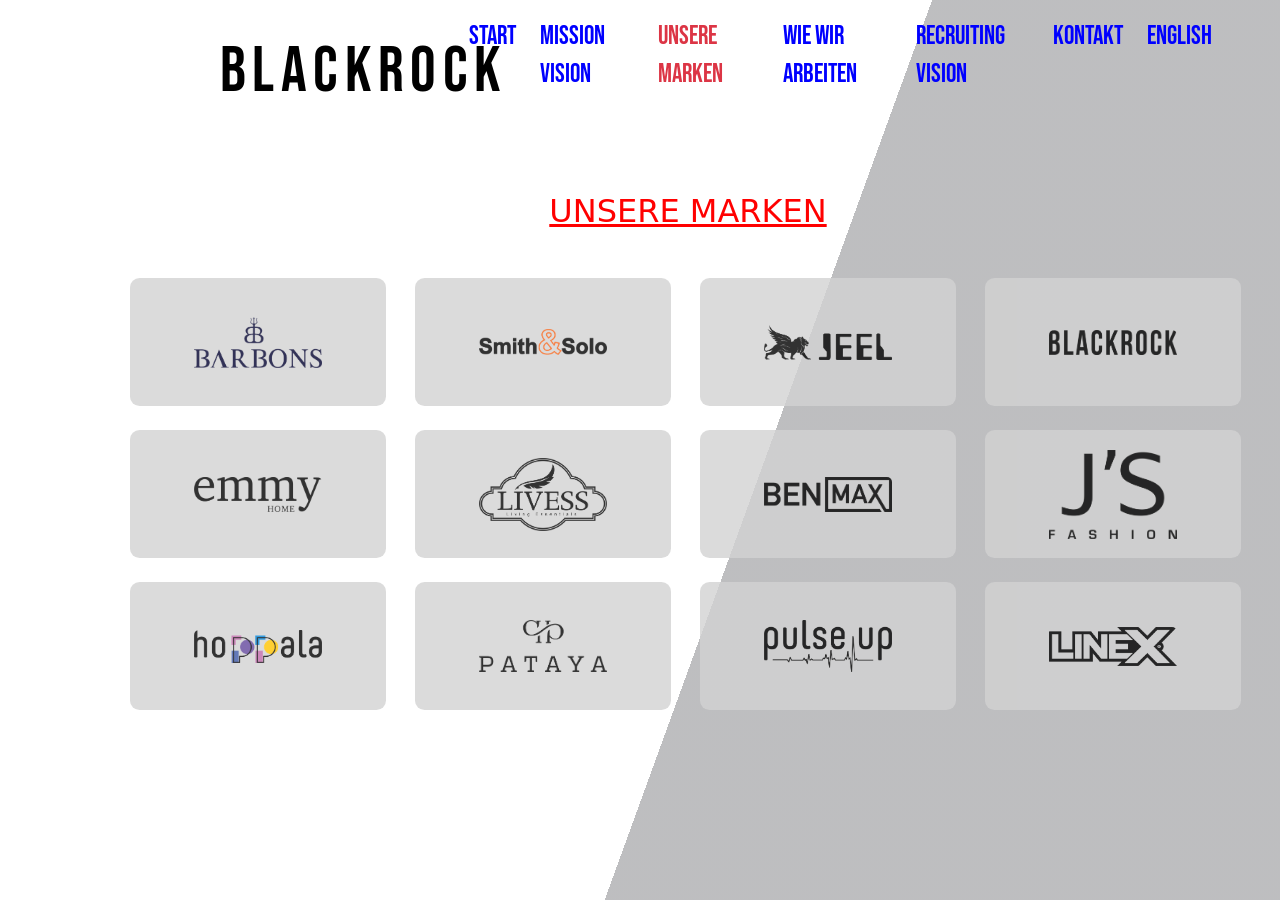
<file: marken.html>
<!DOCTYPE html>
<html lang="en">
  <head>
    <meta charset="UTF-8" />
    <meta http-equiv="X-UA-Compatible" content="IE=edge" />
    <meta name="viewport" content="width=device-width, initial-scale=1.0" />
    <title>BLACKROCK-UNSERE MARKEN</title>

    <link
      href="https://cdn.jsdelivr.net/npm/bootstrap@5.1.1/dist/css/bootstrap.min.css"
      rel="stylesheet"
      integrity="sha384-F3w7mX95PdgyTmZZMECAngseQB83DfGTowi0iMjiWaeVhAn4FJkqJByhZMI3AhiU"
      crossorigin="anonymous"
    />

    <link rel="stylesheet" href="./jeel.css" />
  </head>
  <body>
    <div class="bg mx-5">
      <header>
        <nav class="navbar navbar-expand-lg navbar-light">
          <div class="container-fluid">
            <a class="navbar-brand  logo" href="./index.html">BLACKROCK</a>
            <button
              class="navbar-toggler"
              type="button"
              data-bs-toggle="collapse"
              data-bs-target="#navbarNavAltMarkup"
              aria-controls="navbarNavAltMarkup"
              aria-expanded="false"
              aria-label="Toggle navigation"
            >
              <span class="navbar-toggler-icon"></span>
            </button>
            <div
              class="collapse navbar-collapse d-flex justify-content-end"
              id="navbarNavAltMarkup"
            >
              <div class="navbar-nav fs-4 pe-5">
                <a class="nav-link" href="./index.html">START</a>
                <a class="nav-link" href="./mission.html">MISSION VISION</a>
                <a
                  class="nav-link active text-danger"
                  aria-current="page"
                  href="#"
                  >UNSERE MARKEN</a
                >

                <a class="nav-link" href="./wie.html">WIE WIR ARBEITEN</a>
                <a class="nav-link" href="./recruiting.html">RECRUITING VISION</a>
                <a class="nav-link" href="./kontakt.html">KONTAKT</a>
                <a class="nav-link me-5" href="./en_jeel.html">ENGLISH</a>
              </div>
            </div>
          </div>
        </nav>
      </header>

      <main>
        <h2 class="marken-h2">UNSERE MARKEN</h2>
        <div class="container marken-container">
          <div class="row g-4 mt-3">
            <div class="col">
              <div class="card">
                <img src="./images/07.png" alt="..." />
              </div>
            </div>

            <div class="col">
              <div class="card">
                <img src="./images/08.png" class="card-img-top" alt="..." />
              </div>
            </div>

            <div class="col">
              <div class="card">
                <img src="./images/09.png" class="card-img-top" alt="..." />
              </div>
            </div>

            <div class="col">
              <div class="card">
                <img src="./images/10.png" class="card-img-top" alt="..." />
              </div>
            </div>

            <div class="col">
              <div class="card">
                <img src="./images/11.png" class="card-img-top" alt="..." />
              </div>
            </div>

            <div class="col">
              <div class="card">
                <img src="./images/12.png" class="card-img-top" alt="..." />
              </div>
            </div>

            <div class="col">
              <div class="card">
                <img src="./images/13.png" class="card-img-top" alt="..." />
              </div>
            </div>

            <div class="col">
              <div class="card">
                <img src="./images/14.png" class="card-img-top" alt="..." />
              </div>
            </div>

            <div class="col">
              <div class="card">
                <img src="./images/15.png" class="card-img-top" alt="..." />
              </div>
            </div>

            <div class="col">
              <div class="card">
                <img src="./images/16.png" class="card-img-top" alt="..." />
              </div>
            </div>

            <div class="col">
              <div class="card">
                <img src="./images/17.png" class="card-img-top" alt="..." />
              </div>
            </div>

            <div class="col">
              <div class="card">
                <img src="./images/18.png" class="card-img-top" alt="..." />
              </div>
            </div>
          </div>
        </div>
      </main>
    </div>

    <!-- JavaScript Bundle with Popper -->
    <script
      src="https://cdn.jsdelivr.net/npm/bootstrap@5.1.1/dist/js/bootstrap.bundle.min.js"
      integrity="sha384-/bQdsTh/da6pkI1MST/rWKFNjaCP5gBSY4sEBT38Q/9RBh9AH40zEOg7Hlq2THRZ"
      crossorigin="anonymous"
    ></script>
  </body>
</html>
</file>
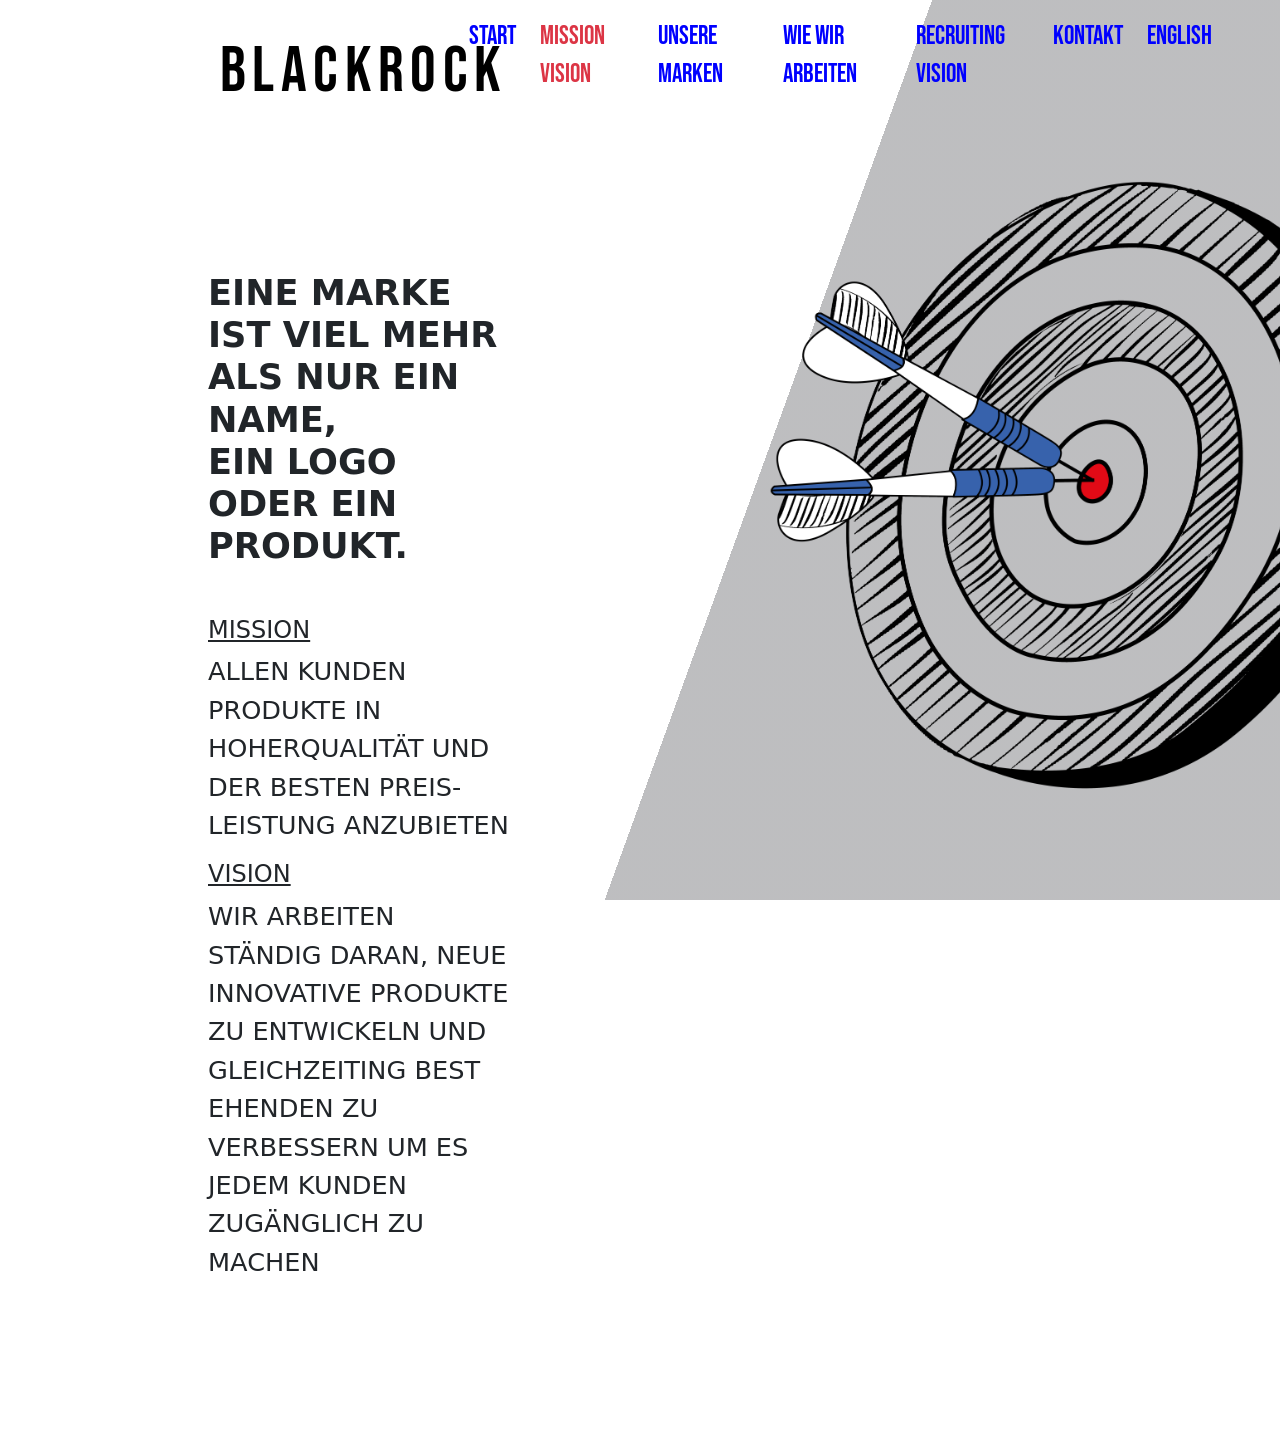
<file: mission.html>
<!DOCTYPE html>
<html lang="en">
  <head>
    <meta charset="UTF-8" />
    <meta http-equiv="X-UA-Compatible" content="IE=edge" />
    <meta name="viewport" content="width=device-width, initial-scale=1.0" />
    <title>BLACKROCK-OUR MISSION</title>
   
    <link
      href="https://cdn.jsdelivr.net/npm/bootstrap@5.1.1/dist/css/bootstrap.min.css"
      rel="stylesheet"
      integrity="sha384-F3w7mX95PdgyTmZZMECAngseQB83DfGTowi0iMjiWaeVhAn4FJkqJByhZMI3AhiU"
      crossorigin="anonymous"
    />
    <link rel="stylesheet" href="./jeel.css" />
  </head>
  <body>
    <div class="bg mx-5">
      <header>
        <nav class="navbar navbar-expand-lg navbar-light">
          <div class="container-fluid">
            <a class="navbar-brand logo" href="./index.html">BLACKROCK</a>
            <button
              class="navbar-toggler"
              type="button"
              data-bs-toggle="collapse"
              data-bs-target="#navbarNavAltMarkup"
              aria-controls="navbarNavAltMarkup"
              aria-expanded="false"
              aria-label="Toggle navigation"
            >
              <span class="navbar-toggler-icon"></span>
            </button>
            <div
              class="collapse navbar-collapse d-flex justify-content-end"
              id="navbarNavAltMarkup"
            >
              <div class="navbar-nav fs-4 pe-5">
                <a class="nav-link" href="./index.html">START</a>
                <a
                  class="nav-link active text-danger"
                  aria-current="page"
                  href="#"
                  >MISSION VISION</a
                >

                <a href="./marken.html" class="nav-link">UNSERE MARKEN</a>
                <a class="nav-link" href="./wie.html">WIE WIR ARBEITEN</a>
                <a class="nav-link" href="./recruiting.html">RECRUITING VISION</a>
                <a class="nav-link" href="./kontakt.html">KONTAKT</a>
                <a class="nav-link me-5" href="./en_jeel.html">ENGLISH</a>
              </div>
            </div>
          </div>
        </nav>
      </header>

      <main>
        <div class="row">
          <div class="col-6">
            <div class="mainText">
              <h1 class="mb-5">
                EINE MARKE IST VIEL MEHR ALS NUR EIN NAME, <br />
                EIN LOGO <br />
                ODER EIN PRODUKT.
              </h1>
              <h4><u>MISSION</u></h4>
              <p>
                ALLEN KUNDEN PRODUKTE IN HOHERQUALITÄT UND DER BESTEN
                PREIS-LEISTUNG ANZUBIETEN
              </p>
              <h4><u>VISION</u></h4>
              <p>
                WIR ARBEITEN STÄNDIG DARAN, NEUE INNOVATIVE PRODUKTE ZU
                ENTWICKELN UND GLEICHZEITING BEST EHENDEN ZU VERBESSERN UM ES
                JEDEM KUNDEN ZUGÄNGLICH ZU MACHEN
              </p>
            </div>
          </div>
          <div class="col-6">
            <div class="mainImage">
              <img class="image-fluid" src="./images/02.png" alt="" />
            </div>
          </div>
        </div>
      </main>
    </div>

    <!-- JavaScript Bundle with Popper -->
    <script
      src="https://cdn.jsdelivr.net/npm/bootstrap@5.1.1/dist/js/bootstrap.bundle.min.js"
      integrity="sha384-/bQdsTh/da6pkI1MST/rWKFNjaCP5gBSY4sEBT38Q/9RBh9AH40zEOg7Hlq2THRZ"
      crossorigin="anonymous"
    ></script>
  </body>
</html>
</file>
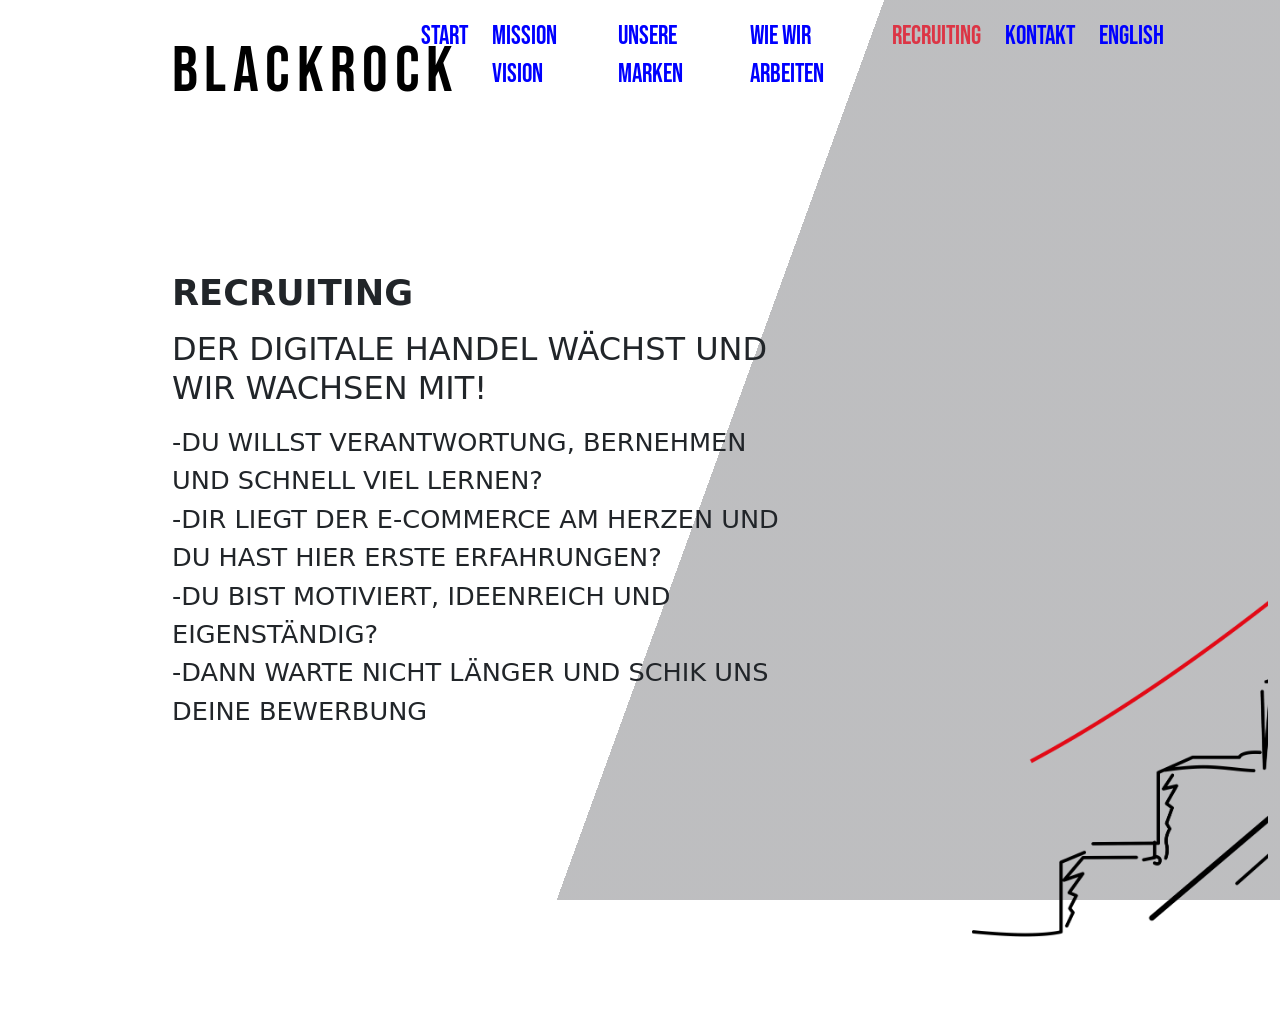
<file: recruiting.html>
<!DOCTYPE html>
<html lang="en">
  <head>
    <meta charset="UTF-8" />
    <meta http-equiv="X-UA-Compatible" content="IE=edge" />
    <meta name="viewport" content="width=device-width, initial-scale=1.0" />
    <title>BLACKROCK-RECRUITING</title>

    <link
      href="https://cdn.jsdelivr.net/npm/bootstrap@5.1.1/dist/css/bootstrap.min.css"
      rel="stylesheet"
      integrity="sha384-F3w7mX95PdgyTmZZMECAngseQB83DfGTowi0iMjiWaeVhAn4FJkqJByhZMI3AhiU"
      crossorigin="anonymous"
    />
    <link rel="stylesheet" href="./jeel.css" />
  </head>

  <body>
    <div class="bg">
      <header>
        <nav class="navbar navbar-expand-lg navbar-light">
          <div class="container-fluid">
            <a class="navbar-brand logo" href="#">BLACKROCK</a>
            <button
              class="navbar-toggler"
              type="button"
              data-bs-toggle="collapse"
              data-bs-target="#navbarNavAltMarkup"
              aria-controls="navbarNavAltMarkup"
              aria-expanded="false"
              aria-label="Toggle navigation"
            >
              <span class="navbar-toggler-icon"></span>
            </button>
            <div
              class="collapse navbar-collapse d-flex justify-content-end"
              id="navbarNavAltMarkup"
            >
              <div class="navbar-nav fs-4 pe-5">
                <a class="nav-link" href="./index.html">START</a>

                <a class="nav-link" href="./mission.html">MISSION VISION</a>
                <a href="./marken.html" class="nav-link">UNSERE MARKEN</a>
                <a class="nav-link" href="./wie.html">WIE WIR ARBEITEN</a>
                <a
                  class="nav-link active text-danger"
                  aria-current="page"
                  href="#"
                  >RECRUITING</a
                >
                <a class="nav-link" href="./kontakt.html">KONTAKT</a>
                <a class="nav-link me-5" href="./en_jeel.html">ENGLISH</a>
              </div>
            </div>
          </div>
        </nav>
      </header>

      <main class="container-fluid recruiting-main-container">
        <div class="recruiting-part">
          <div class="rec-img">
            <img src="./images/03.png" alt="" />
          </div>

          <div class="recruiting-text">
            <h2 class="mb-3">RECRUITING</h2>
            <h5 class="mb-3">
              DER DIGITALE HANDEL WÄCHST UND WIR WACHSEN MIT!
            </h5>
            <ul>
              <li>
                -DU WILLST VERANTWORTUNG, BERNEHMEN UND SCHNELL VIEL LERNEN?
              </li>
              <li>
                -DIR LIEGT DER E-COMMERCE AM HERZEN UND DU HAST HIER ERSTE
                ERFAHRUNGEN?
              </li>
              <li>-DU BIST MOTIVIERT, IDEENREICH UND EIGENSTÄNDIG?</li>
              <li>-DANN WARTE NICHT LÄNGER UND SCHIK UNS DEINE BEWERBUNG</li>
            </ul>
          </div>
        </div>
      </main>
    </div>

    <!-- JavaScript Bundle with Popper -->
    <script
      src="https://cdn.jsdelivr.net/npm/bootstrap@5.1.1/dist/js/bootstrap.bundle.min.js"
      integrity="sha384-/bQdsTh/da6pkI1MST/rWKFNjaCP5gBSY4sEBT38Q/9RBh9AH40zEOg7Hlq2THRZ"
      crossorigin="anonymous"
    ></script>
  </body>
</html>
</file>
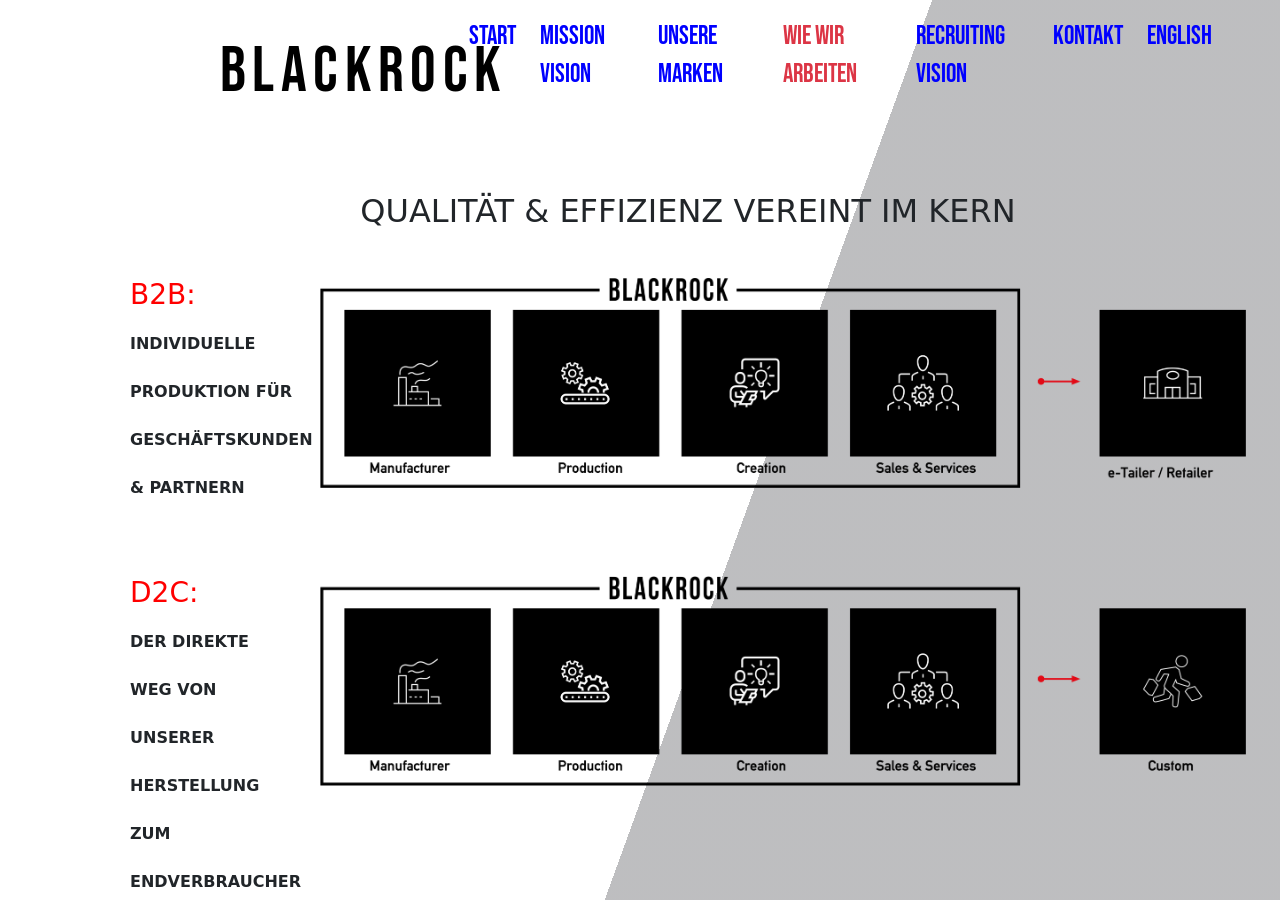
<file: wie.html>
<!DOCTYPE html>
<html lang="en">

<head>
    <meta charset="UTF-8" />
    <meta http-equiv="X-UA-Compatible" content="IE=edge" />
    <meta name="viewport" content="width=device-width, initial-scale=1.0" />
    <title>BLACKROCK-WIE WIR ARBEITEN</title>
    <link href="https://cdn.jsdelivr.net/npm/bootstrap@5.1.1/dist/css/bootstrap.min.css" rel="stylesheet"
        integrity="sha384-F3w7mX95PdgyTmZZMECAngseQB83DfGTowi0iMjiWaeVhAn4FJkqJByhZMI3AhiU" crossorigin="anonymous" />

    <link rel="stylesheet" href="./jeel.css" />
</head>

<body>
    <div class="bg mx-5">
        <header>
            <nav class="navbar navbar-expand-lg navbar-light">
                <div class="container-fluid">
                    <a class="navbar-brand logo" href="./index.html">BLACKROCK</a>
                    <button class="navbar-toggler" type="button" data-bs-toggle="collapse"
                        data-bs-target="#navbarNavAltMarkup" aria-controls="navbarNavAltMarkup" aria-expanded="false"
                        aria-label="Toggle navigation">
                        <span class="navbar-toggler-icon"></span>
                    </button>
                    <div class="collapse navbar-collapse d-flex justify-content-end" id="navbarNavAltMarkup">
                        <div class="navbar-nav fs-4 pe-5">
                            <a class="nav-link" href="./index.html">START</a>
                            <a class="nav-link" href="./mission.html">MISSION VISION</a>
                            <a class="nav-link" href="./marken.html">UNSERE MARKEN</a>
                            <a class="nav-link active text-danger" aria-current="page" href="#">WIE WIR ARBEITEN</a>

                            <a class="nav-link" href="./recruiting.html">RECRUITING VISION</a>
                            <a class="nav-link" href="./kontakt.html">KONTAKT</a>
                            <a class="nav-link me-5" href="./en_jeel.html">ENGLISH</a>
                        </div>
                    </div>
                </div>
            </nav>
        </header>

        <main>
            <div class="container wie">

                <div class="row wie-header">
                    <div class="col-12">
                        <h2 class="wie-h2">QUALITÄT & EFFIZIENZ VEREINT IM KERN</h2>
                    </div>
                </div>

                <div class="row part1 wie-part mb-5">
                    <div class="col-2">
                        <h3>B2B:</h3>
                        <p>INDIVIDUELLE PRODUKTION FÜR GESCHÄFTSKUNDEN & PARTNERN</p>
                    </div>

                    <div class="col-10">
                        <img src="./images/05.png" alt="" />
                    </div>
                </div>


                <div class="row part1 wie-part">
                    <div class="col-2">
                        <h3>D2C:</h3>
                        <p>DER DIREKTE WEG VON UNSERER HERSTELLUNG ZUM ENDVERBRAUCHER</p>
                    </div>

                    <div class="col-10">
                        <img src="./images/06.png" alt="" />
                    </div>
                </div>
            </div>

    </div>

    </main>
    </div>

    <!-- JavaScript Bundle with Popper -->
    <script src="https://cdn.jsdelivr.net/npm/bootstrap@5.1.1/dist/js/bootstrap.bundle.min.js"
        integrity="sha384-/bQdsTh/da6pkI1MST/rWKFNjaCP5gBSY4sEBT38Q/9RBh9AH40zEOg7Hlq2THRZ" crossorigin="anonymous">
    </script>
</body>

</html>
</file>
<file: jeel.css>
@import url('https://fonts.googleapis.com/css2?family=Oswald:wght@200;300;400;500;600;700&display=swap');

@import url('https://fonts.googleapis.com/css2?family=Bebas+Neue&display=swap');

*,
*::before,
*::after {
    margin: 0;
    padding: 0;
    box-sizing: border-box;
}

body {
    position: absolute;
    margin: 0px;
    overflow: hidden;
    top: 0px;
    bottom: 0px;
    width: 100%;

}


.logo {
    padding-left: 10rem;
    font-family: 'Bebas Neue', cursive;
    letter-spacing: .4rem;
    height: 6rem;
    width: 30%;
    padding-top: 1rem;
    font-size: 4rem;
    
   
}

.bg {
    width: 100%;
    height: 100vh;
    background-image: linear-gradient(110deg,
            white 55%,
            rgba(76, 77, 82, 0.363)50%);
}


.nav-link {
    font-size: 1.6rem;
    font-family: 'Bebas Neue', cursive;
    margin-left: .5rem;
    color: blue;
}

.nav-link:hover {
    color: red;

}

/* JEEL */

.mainImage img {
    max-width: 85%;
    transform: translate(4rem, 4rem);
}

.mainText {
    margin: 10rem;
}

.mainText h1 {
    font-size: 2.2rem;
    font-weight: 900;
}

.mainText h2 {
    font-size: 2rem;
    font-weight: 500;
}

.mainText p {
    font-size: 1.6rem;
    font-weight: 400;
}


/*MARKEN*/
.card {
    width: 16rem;
    height: 8rem;
    border-radius: .6rem;
    border: none;
    display: flex;
    align-items: center;
    justify-content: center;
    background-color: lightgray;
    opacity: .8;
}

.card img {
    width: 50%;


}


.marken-container {
    display: flex;
    justify-content: center;
    align-items: center;
}

.marken-h2 {
    text-align: center;
    margin-top: 5rem;
    color: red;
    text-decoration: underline;
}



/*WIE*/

.wie-part img {
    max-width: 100%;
}

.wie h2 {
    text-align: center;
    margin: 5rem auto 3rem auto;

}

.wie h3 {
    color: red;
}

.wie p {
    line-height: 3rem;
    font-weight: bold;
}


/* RECRUITING*/


.recruiting-part {
    width: 100%;
    height: 100vh;
    overflow: hidden;

}

.rec-img {
    width: 50rem;
    height: 8rem;
    margin-left: 60rem;
    padding-top: 10rem;
}

.rec-img img {
    max-width: 100%;
}

.recruiting-text {
    margin-left: 10rem;
    width: 50%;
   
}

.recruiting-text h2 {
    font-size: 2.2rem;
    font-weight: 900;
}

.recruiting-text h5 {
    font-size: 2rem;
    font-weight: 500;
}


.recruiting-part ul {
    list-style-type: none;
    padding: 0;
    margin: 0;
}

.recruiting-part ul li {
    font-size: 1.6rem;
    font-weight: 400;
}




/*  KONTAKT*/

.kontakt::after {
    background-image: url('/images/04.png');
    background-size: 400px 400px;
    background-repeat: no-repeat;
    display: block;
    width: 30%;
    height: 45%;
    content: "";
    position: absolute;
    top: 300px;
    right: 100px;
}


.kontakt-main {
    margin: 5rem 11rem;
}

.kontakt-main h1 {
    margin: 2rem 0rem;
    font-size: 2.4rem;
}

.kontakt-main div {
    margin: 2rem 0rem;
}
.kundenService {
   display: flex;
   flex-direction: column;
}

.kundenService h3 {
    font-size: 1rem;
    font-weight: bold;
}
.kundenService a  {
   margin-bottom: .5rem;
   font-size: .9rem;
   text-decoration: none;
   color:black;   
}
</file>
